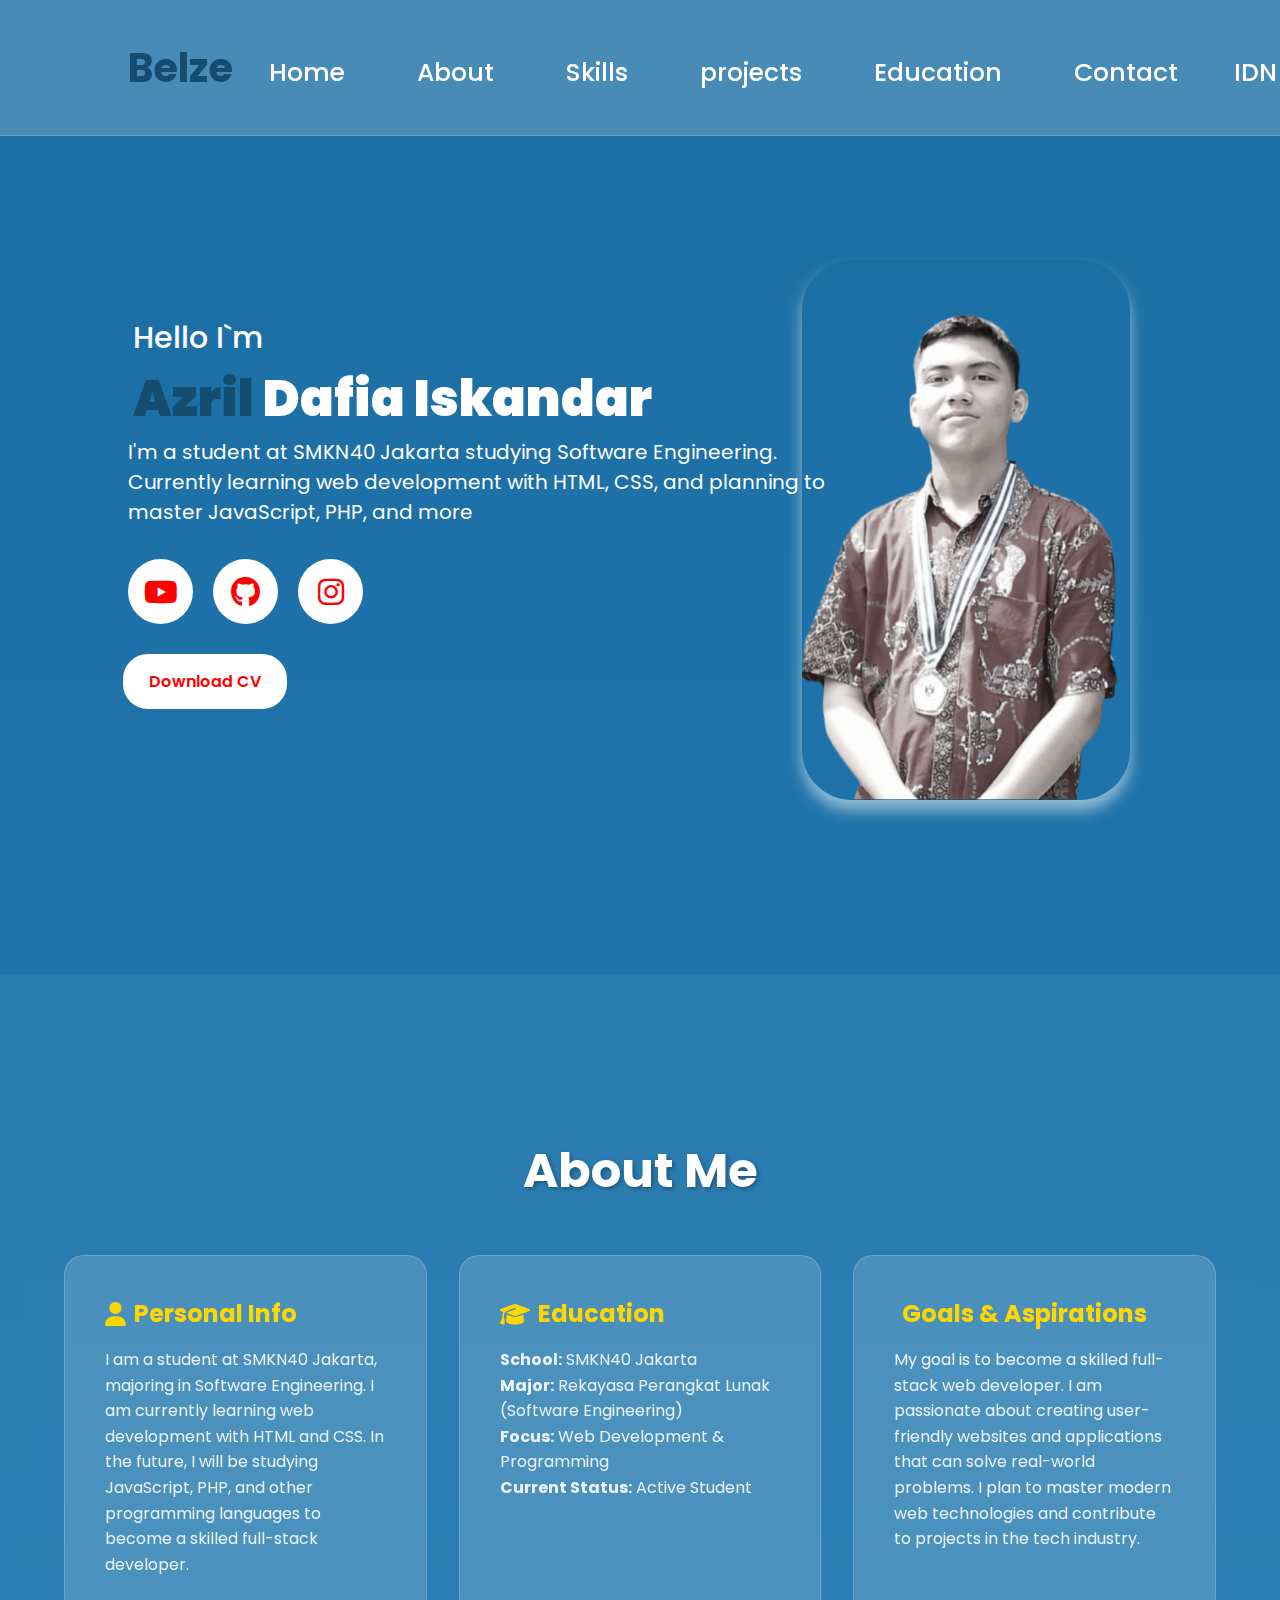
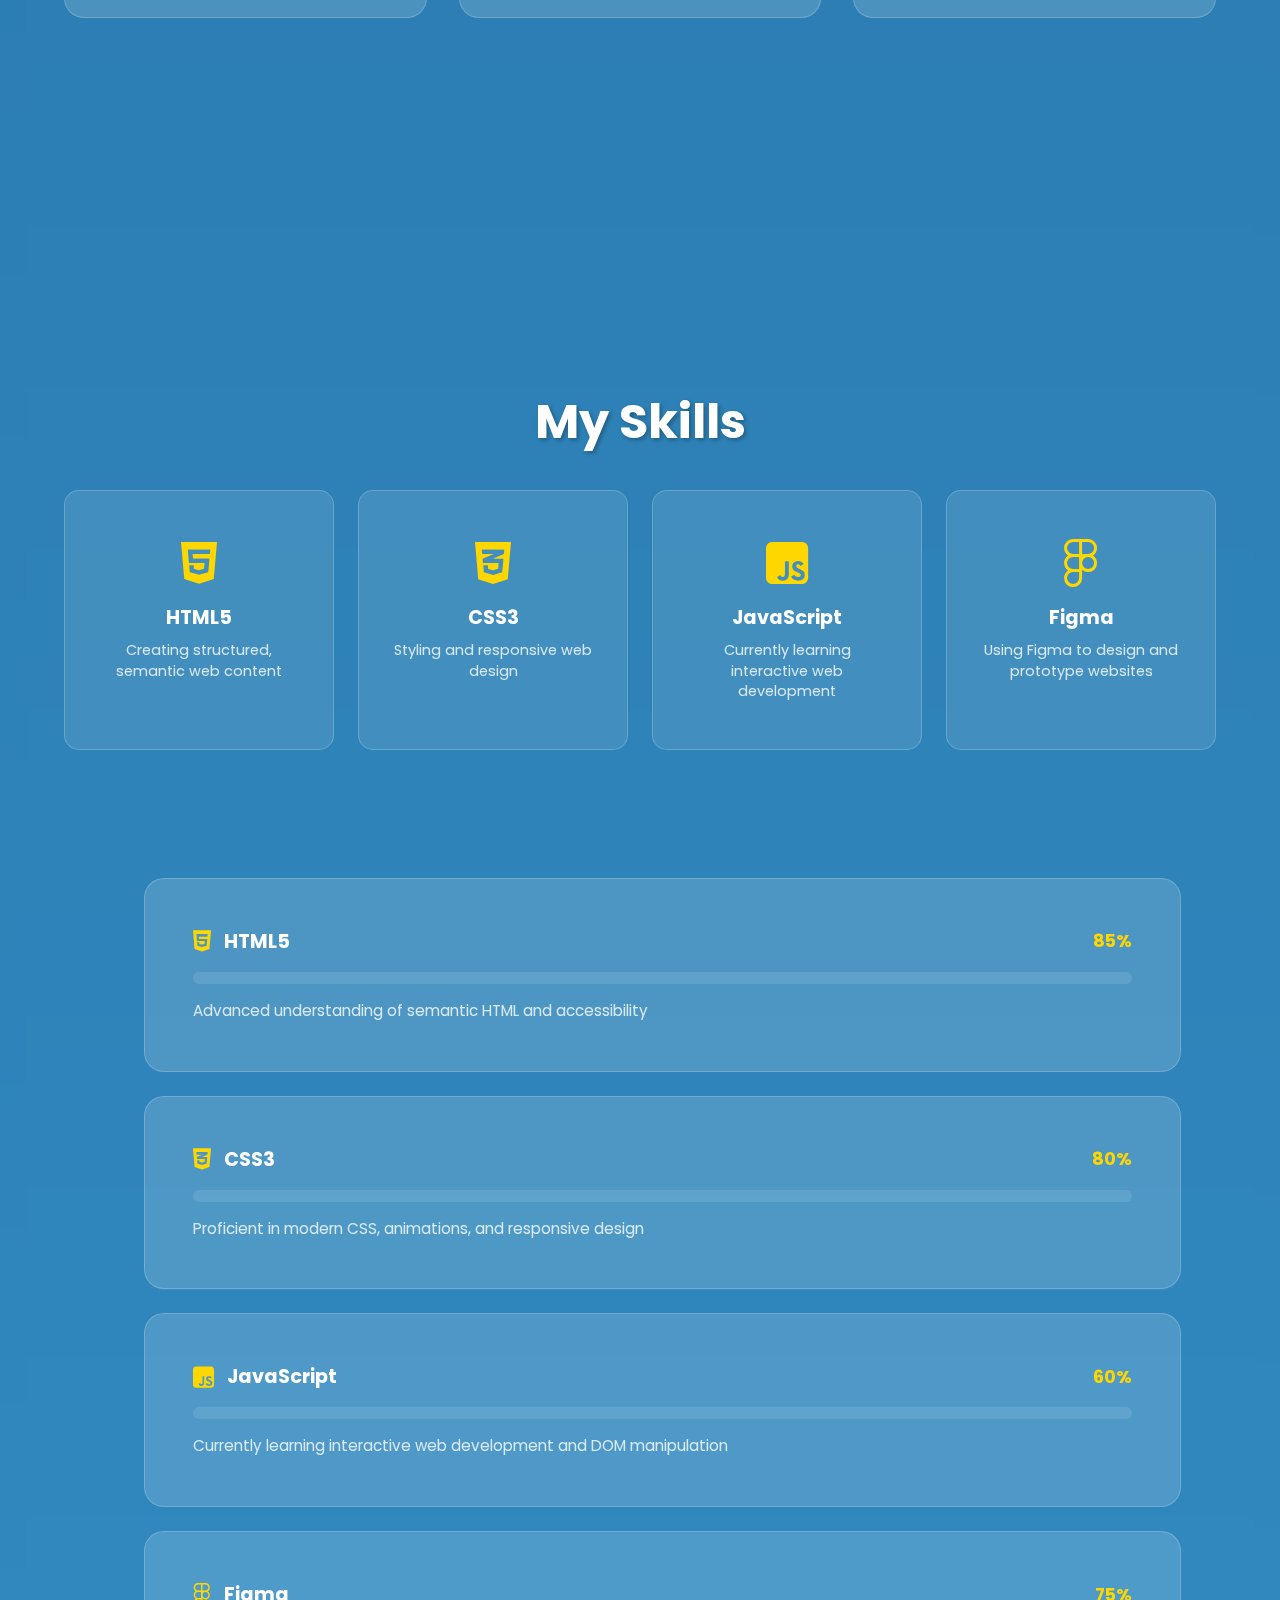
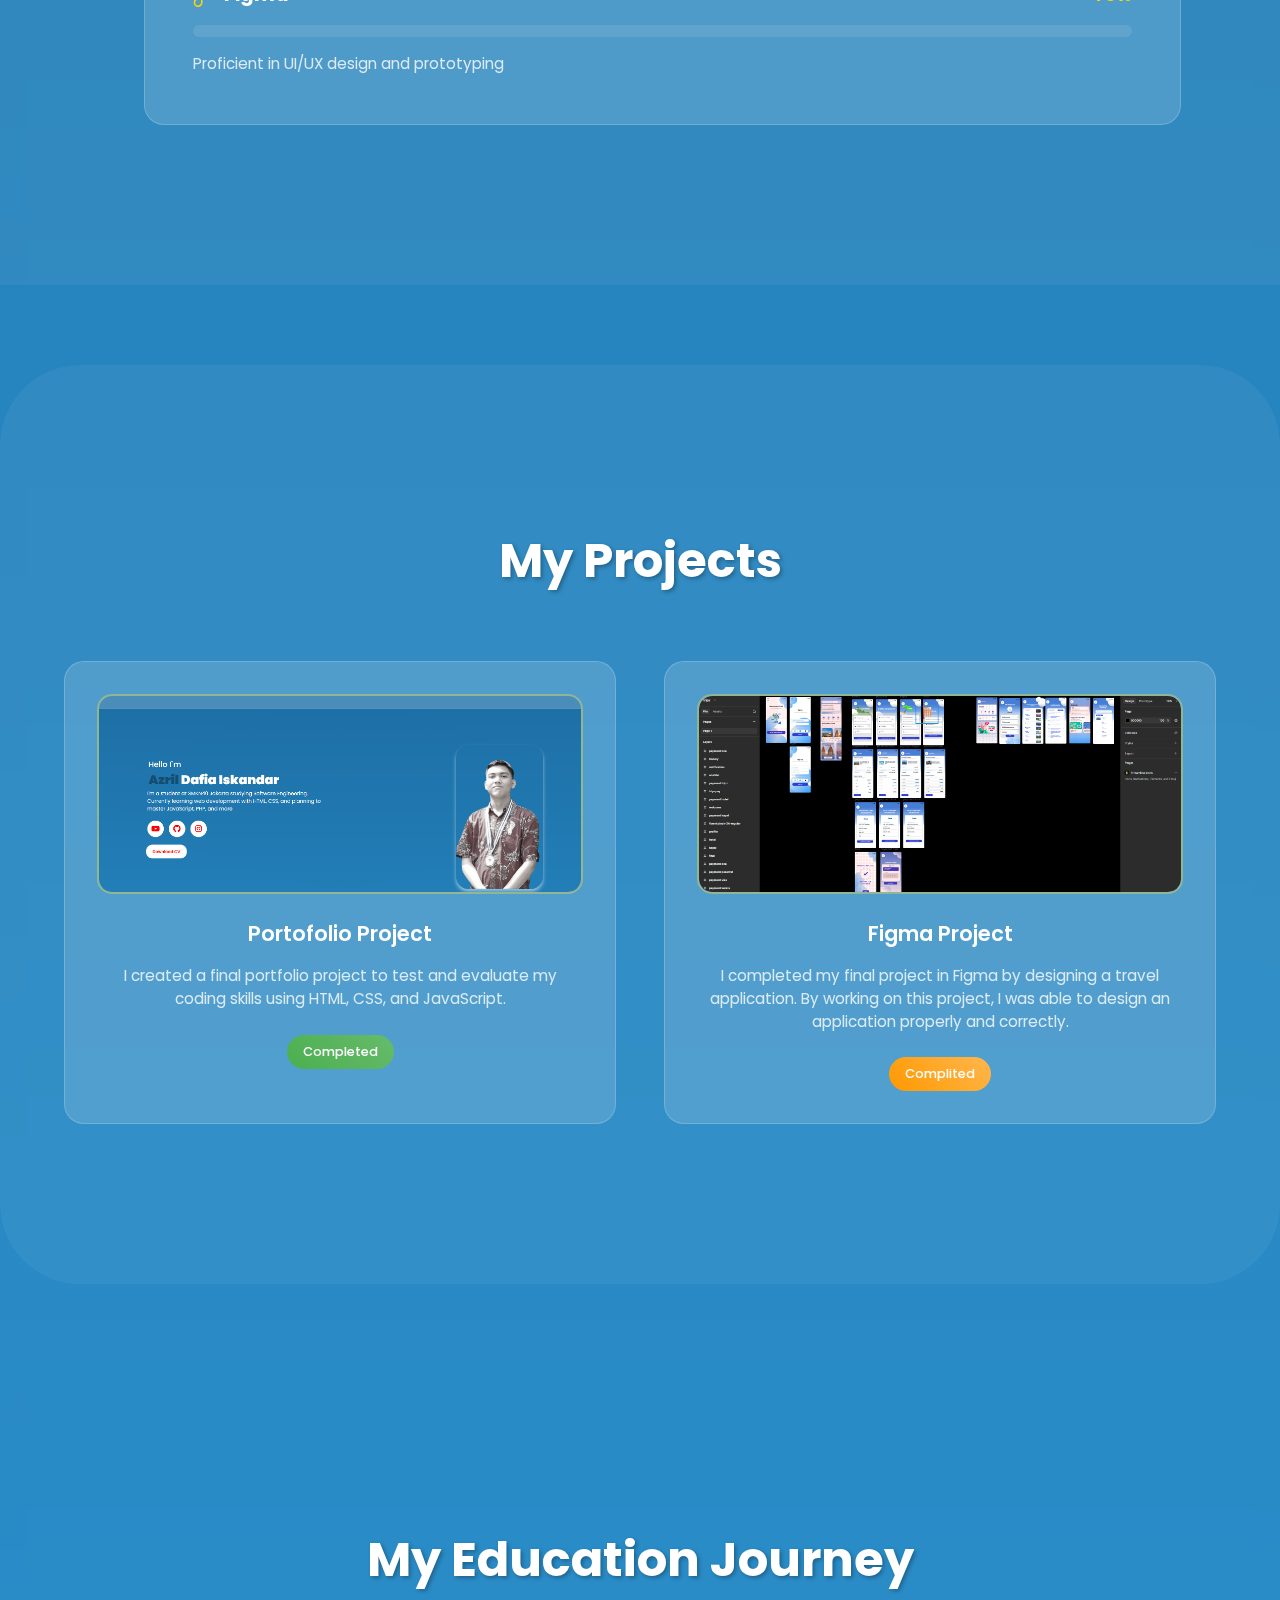
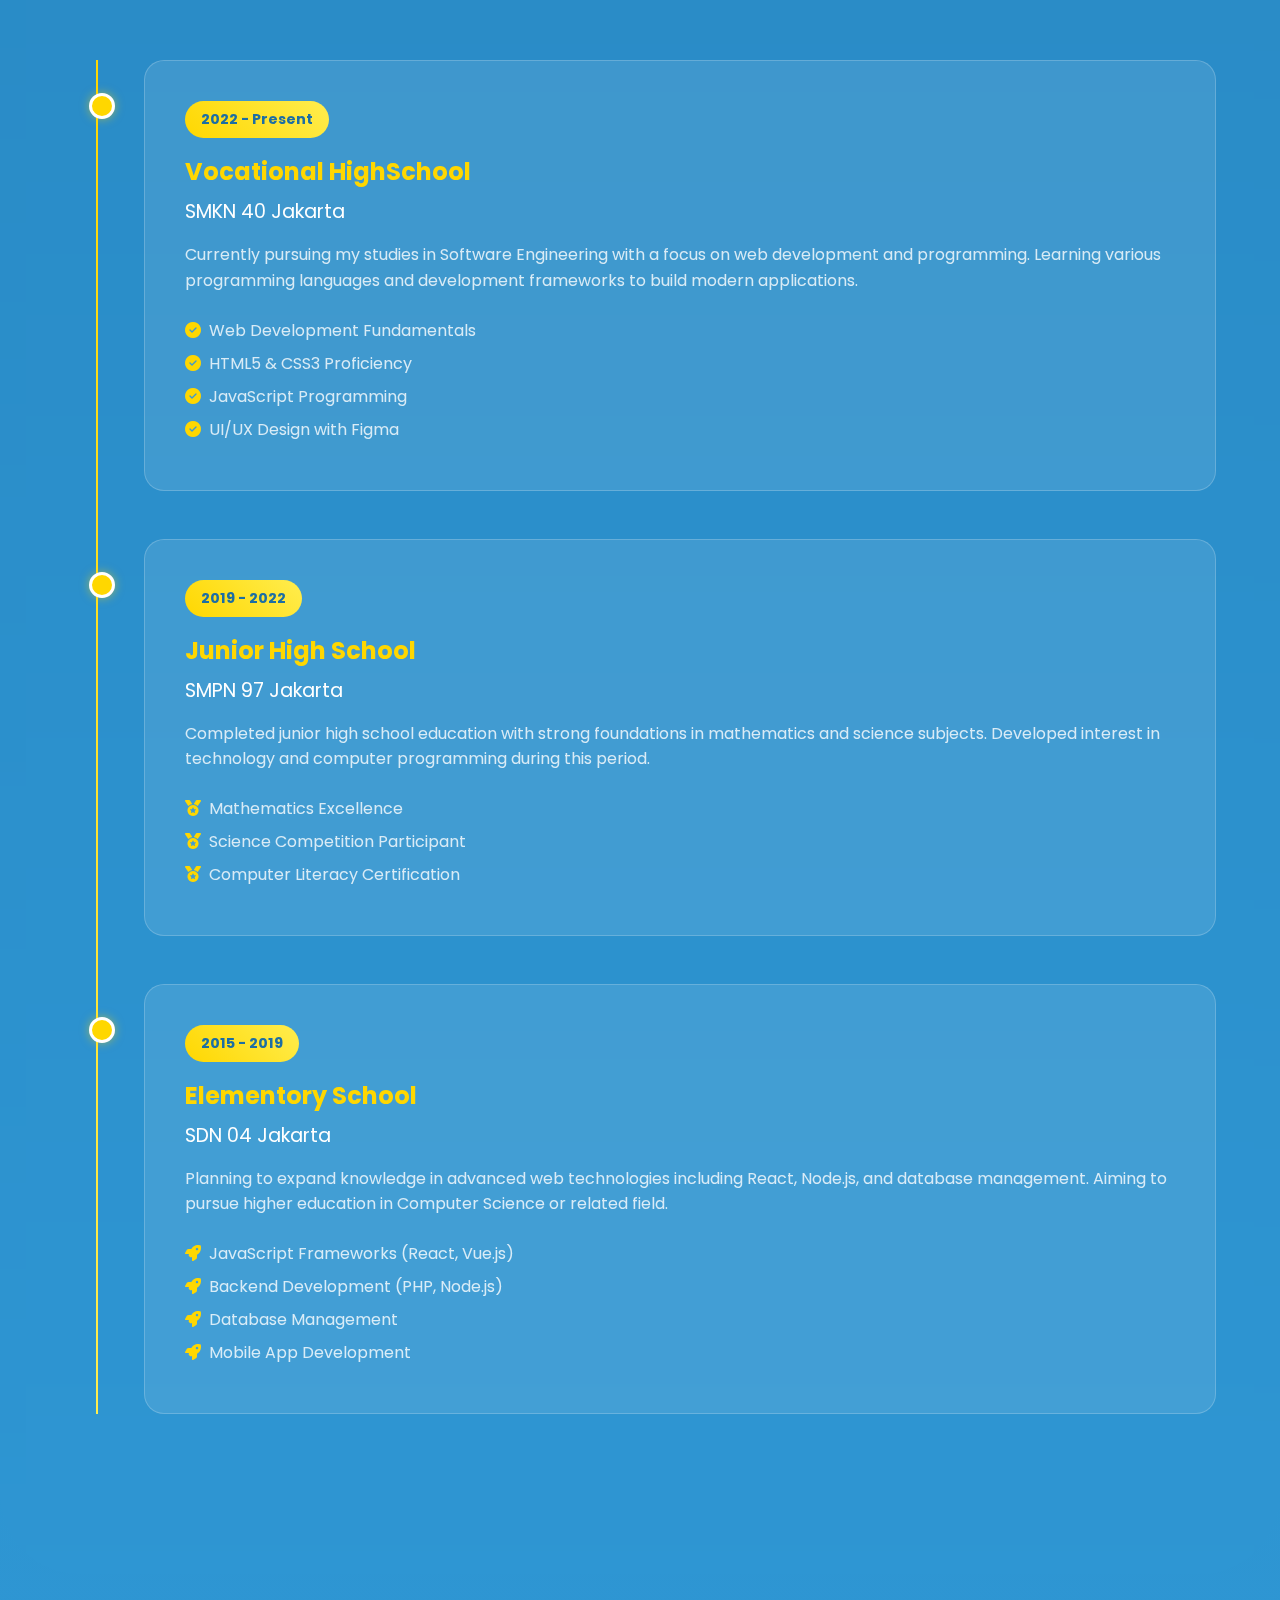
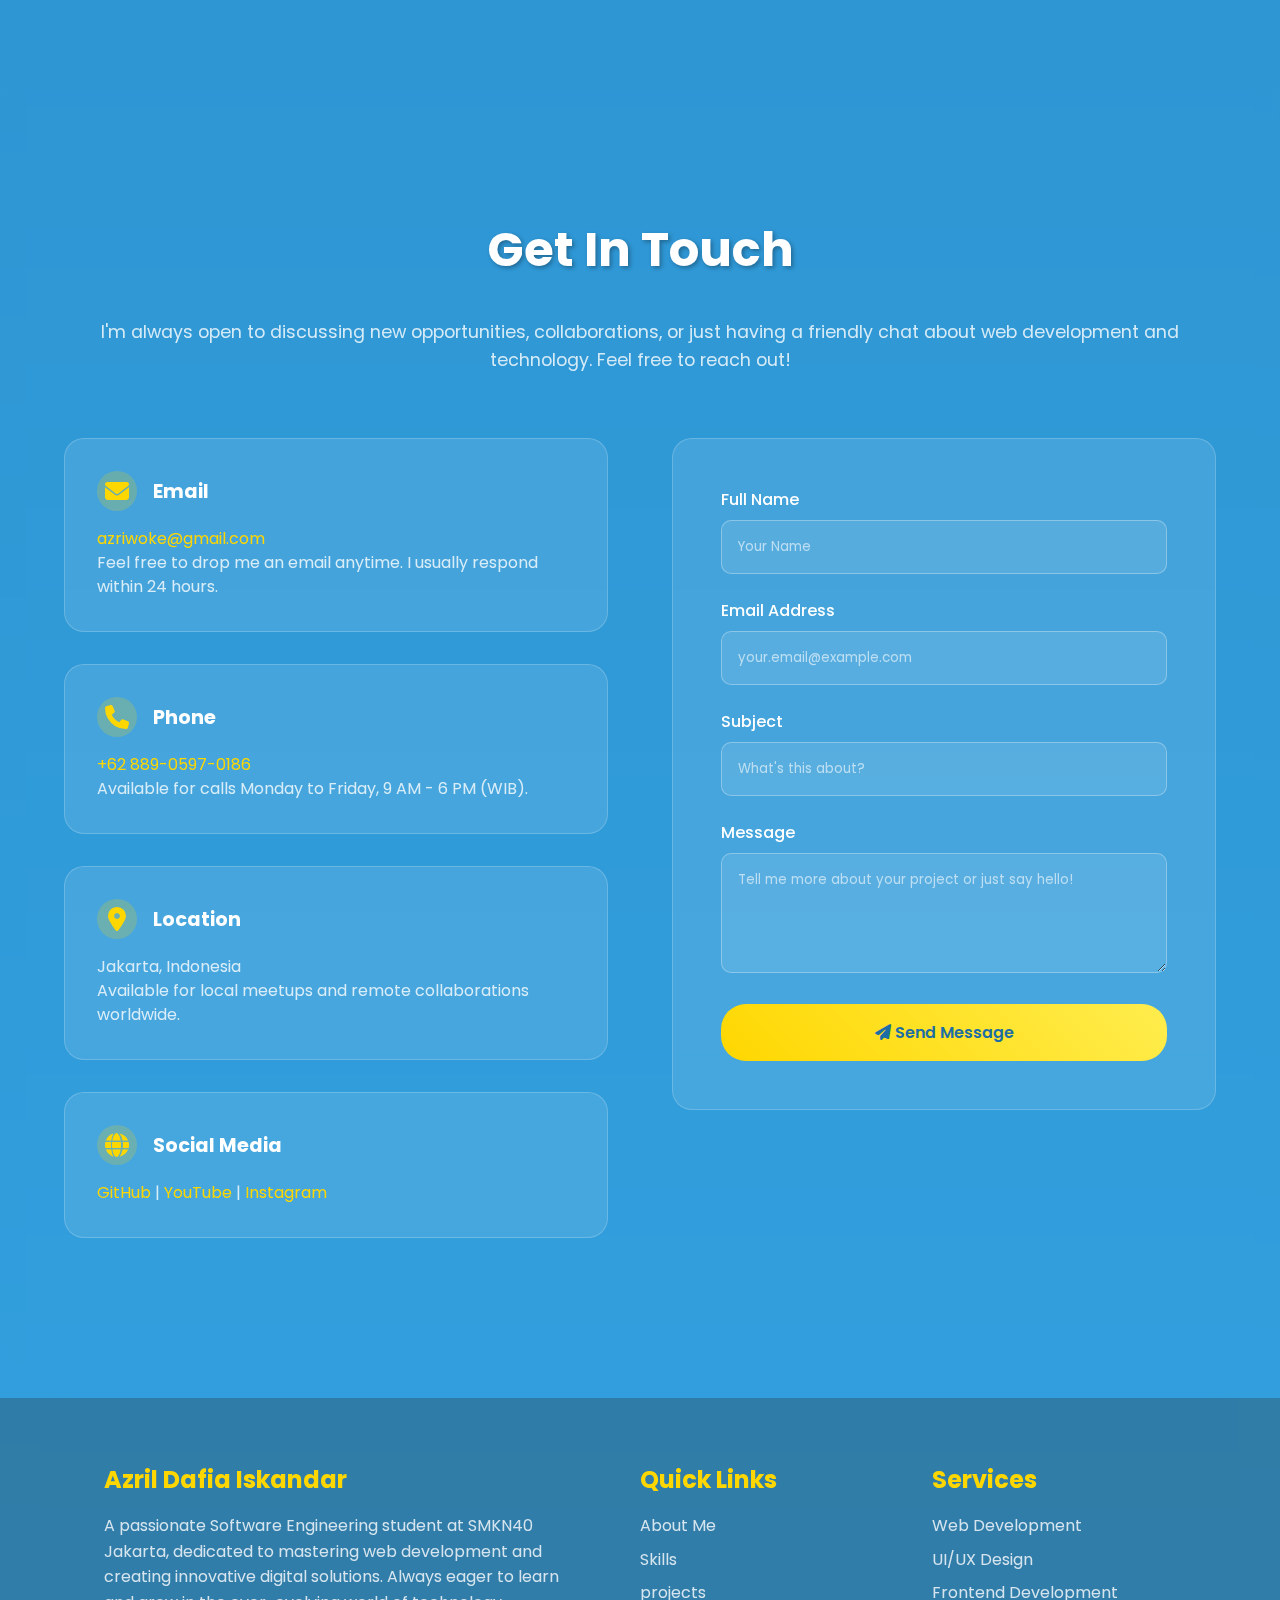
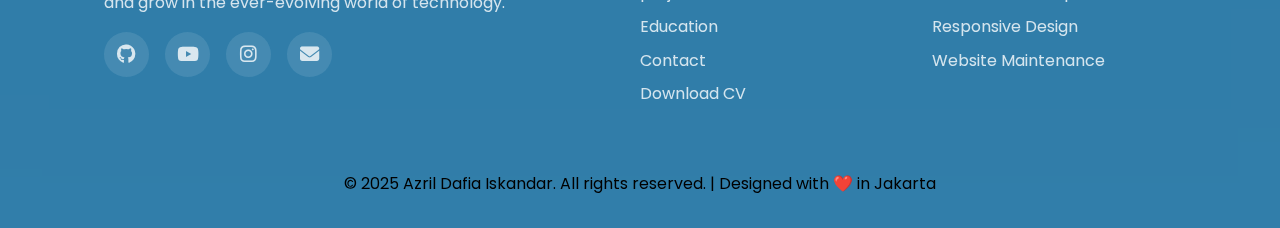
<file: index.html>
<!DOCTYPE html>
<html lang="en">
<head>
    <meta charset="UTF-8">
    <meta name="viewport" content="width=device-width, initial-scale=1.0">
    <title>Document</title>
    <link rel="stylesheet" href="index_s.css">
     <link rel="stylesheet" href="https://cdnjs.cloudflare.com/ajax/libs/font-awesome/6.5.0/css/all.min.css">
</head>
<body>
    <!--NAVBAR-->
       <header>
        <section class="navbar_section">
        <nav>
            <div class="navbar">
                <div class="logo">
                    <a href="#">Belze</a>
                </div>
                <ul class="menu">
                    <li><a href="#">Home</a></li>
                    <li><a href="#about">About</a></li>
                    <li><a href="#skills">Skills</a></li>
                    <li><a href="#projects">projects</a></li>
                    <li><a href="#education">Education</a></li>
                    <li><a href="#contact">Contact</a></li>
                </ul>
                <div class="navbar_bahasa">
                <ul class="bahasa">
                    <li><a href="#">IDN</a></li>
                    <li><a href="#">ENG</a></li>
                    <li><a href="#">JP</a></li>
                </ul>
            </div>
            </div> 
        </nav>
        </section>
        
        <div class="content">
            <div class="text_content">
                <div class="intro">Hello I`m</div>
                <div class="name"><span class="Nama"> Azril</span> Dafia Iskandar</div>
                <div class="student">I'm a student at SMKN40 Jakarta studying Software Engineering. Currently learning web development with HTML, CSS, and planning to master JavaScript, PHP, and more</div>
            </div>
            <div class="btn">
                <a href="https://youtube.com/@belzbob?si=o3UX-d4ZMbf0ZAgs" target="_blank"><i class="fab fa-youtube"></i></a>
                <a href="https://github.com/kazgekay" target="_blank"><i class="fab fa-github"></i></a>
                <a href="https://www.instagram.com/bellzeb0b?igsh=MTFtNnJ0djl1aWwybw==" target="_blank"><i class="fab fa-instagram"></i></a>
            </div>
            <div class="button">
                <button>Download CV</button>
            </div>
        </div>
        <div class="foto">
            <img src="azril.png" alt="">
        </div>
    </header>
    <br><br><br>
   <section class="about-section" id="about">
        <div class="about-container">
            <h2>About Me</h2>
            
            <div class="about-content">
                    <div class="info-card">
                        <h3><i class="fas fa-user"></i> Personal Info</h3>
                        <p>I am a student at SMKN40 Jakarta, majoring in Software Engineering. I am currently learning web development with HTML and CSS. In the future, I will be studying JavaScript, PHP, and other programming languages to become a skilled full-stack developer.</p>
                    </div>
                       <div class="info-card">
                        <h3><i class="fas fa-graduation-cap"></i> Education</h3>
                        <p>
                            <strong>School:</strong> SMKN40 Jakarta<br>
                            <strong>Major:</strong> Rekayasa Perangkat Lunak (Software Engineering)<br>
                            <strong>Focus:</strong> Web Development & Programming<br>
                            <strong>Current Status:</strong> Active Student
                        </p>
                    </div>
                    <div class="info-card">
                        <h3><i class="fas fa-target"></i> Goals & Aspirations</h3>
                        <p>
                            My goal is to become a skilled full-stack web developer. I am passionate about creating user-friendly websites and applications that can solve real-world problems. I plan to master modern web technologies and contribute to projects in the tech industry.
                        </p>
                    </div>
            </div>
             <div class="skills-section" id="skills">
                <h2>My Skills</h2>
                <div class="skills-container">
                    <div class="skill-item">
                        <i class="fab fa-html5"></i>
                        <h4>HTML5</h4>
                        <p>Creating structured, semantic web content</p>
                    </div>
                    
                    <div class="skill-item">
                        <i class="fab fa-css3-alt"></i>
                        <h4>CSS3</h4>
                        <p>Styling and responsive web design</p>
                    </div>
                    
                    <div class="skill-item">
                        <i class="fab fa-js-square"></i>
                        <h4>JavaScript</h4>
                        <p>Currently learning interactive web development</p>
                    </div>
                   
                    <div class="skill-item">
                        <i class="fab fa-figma"></i>
                        <h4>Figma</h4>
                        <p>Using Figma to design and prototype websites</p>
                    </div>
                </div>
            </div>
        </div>
         <div class="progress-grid">
                <div class="progress-item" data-skill="85">
                    <div class="progress-info">
                        <div class="progress-header">
                            <i class="fab fa-html5"></i>
                            <span class="skill-name">HTML5</span>
                            <span class="skill-percentage">85%</span>
                        </div>
                        <div class="progress-bar-container">
                            <div class="progress-bar" data-width="85"></div>
                        </div>
                        <p class="progress-description">Advanced understanding of semantic HTML and accessibility</p>
                    </div>
                </div>

                <div class="progress-item" data-skill="80">
                    <div class="progress-info">
                        <div class="progress-header">
                            <i class="fab fa-css3-alt"></i>
                            <span class="skill-name">CSS3</span>
                            <span class="skill-percentage">80%</span>
                        </div>
                        <div class="progress-bar-container">
                            <div class="progress-bar" data-width="80"></div>
                        </div>
                        <p class="progress-description">Proficient in modern CSS, animations, and responsive design</p>
                    </div>
                </div>

                <div class="progress-item" data-skill="60">
                    <div class="progress-info">
                        <div class="progress-header">
                            <i class="fab fa-js-square"></i>
                            <span class="skill-name">JavaScript</span>
                            <span class="skill-percentage">60%</span>
                        </div>
                        <div class="progress-bar-container">
                            <div class="progress-bar" data-width="60"></div>
                        </div>
                        <p class="progress-description">Currently learning interactive web development and DOM manipulation</p>
                    </div>
                </div>

                <div class="progress-item" data-skill="75">
                    <div class="progress-info">
                        <div class="progress-header">
                            <i class="fab fa-figma"></i>
                            <span class="skill-name">Figma</span>
                            <span class="skill-percentage">75%</span>
                        </div>
                        <div class="progress-bar-container">
                            <div class="progress-bar" data-width="75"></div>
                        </div>
                        <p class="progress-description">Proficient in UI/UX design and prototyping</p>
                    </div>
                </div>
            </div>
   </section>
    <section class="project-section" id="projects">
        <div class="project-container">
            <h2>My Projects</h2>
            <div class="project-grid">
                <div class="project-card">
                    <div class="project-image">
                        <img src="porto.png">
                    </div>
                    <div class="project-title">Portofolio Project</div>
                    <div class="project-description">
                      I created a final portfolio project to test and evaluate my coding skills using HTML, CSS, and JavaScript.
                    </div>
                    <div class="project-status status-completed">Completed</div>
                </div>


                <div class="project-card">
                    <div class="project-image">
                        <img src="figma.png">
                    </div>
                    <div class="project-title">Figma Project</div>
                    <div class="project-description">
                       I completed my final project in Figma by designing a travel application. By working on this project, I was able to design an application properly and correctly.
                    </div>
                    <div class="project-status status-progress">Complited</div>
                </div>
            </div>
        </div>
    </section>
 <section class="education-section" id="education">
        <div class="education-container">
            <h2>My Education Journey</h2>
            <div class="education-timeline">
                <div class="education-item">
                    <div class="education-year">2022 - Present</div>
                    <div class="education-title">Vocational HighSchool</div>
                    <div class="education-school">SMKN 40 Jakarta</div>
                    <div class="education-description">
                        Currently pursuing my studies in Software Engineering with a focus on web development and programming. Learning various programming languages and development frameworks to build modern applications.
                    </div>
                    <div class="education-achievements">
                        <div class="achievement-item">
                            <i class="fas fa-check-circle"></i>
                            <span>Web Development Fundamentals</span>
                        </div>
                        <div class="achievement-item">
                            <i class="fas fa-check-circle"></i>
                            <span>HTML5 & CSS3 Proficiency</span>
                        </div>
                        <div class="achievement-item">
                            <i class="fas fa-check-circle"></i>
                            <span>JavaScript Programming</span>
                        </div>
                        <div class="achievement-item">
                            <i class="fas fa-check-circle"></i>
                            <span>UI/UX Design with Figma</span>
                        </div>
                    </div>
                </div>

                <div class="education-item">
                    <div class="education-year">2019 - 2022</div>
                    <div class="education-title">Junior High School</div>
                    <div class="education-school">SMPN 97 Jakarta</div>
                    <div class="education-description">
                        Completed junior high school education with strong foundations in mathematics and science subjects. Developed interest in technology and computer programming during this period.
                    </div>
                    <div class="education-achievements">
                        <div class="achievement-item">
                            <i class="fas fa-medal"></i>
                            <span>Mathematics Excellence</span>
                        </div>
                        <div class="achievement-item">
                            <i class="fas fa-medal"></i>
                            <span>Science Competition Participant</span>
                        </div>
                        <div class="achievement-item">
                            <i class="fas fa-medal"></i>
                            <span>Computer Literacy Certification</span>
                        </div>
                    </div>
                </div>

                <div class="education-item">
                    <div class="education-year">2015 - 2019</div>
                    <div class="education-title">Elementory School</div>
                    <div class="education-school">SDN 04 Jakarta</div>
                    <div class="education-description">
                        Planning to expand knowledge in advanced web technologies including React, Node.js, and database management. Aiming to pursue higher education in Computer Science or related field.
                    </div>
                    <div class="education-achievements">
                        <div class="achievement-item">
                            <i class="fas fa-rocket"></i>
                            <span>JavaScript Frameworks (React, Vue.js)</span>
                        </div>
                        <div class="achievement-item">
                            <i class="fas fa-rocket"></i>
                            <span>Backend Development (PHP, Node.js)</span>
                        </div>
                        <div class="achievement-item">
                            <i class="fas fa-rocket"></i>
                            <span>Database Management</span>
                        </div>
                        <div class="achievement-item">
                            <i class="fas fa-rocket"></i>
                            <span>Mobile App Development</span>
                        </div>
                    </div>
                </div>
            </div>
        </div>
    </section>

    <!-- Contact Section -->
    <section class="contact-section" id="contact">
        <div class="contact-container">
            <h2>Get In Touch</h2>
            <p class="contact-subtitle">
                I'm always open to discussing new opportunities, collaborations, or just having a friendly chat about web development and technology. Feel free to reach out!
            </p>
            
            <div class="contact-content">
                <div class="contact-info">
                    <div class="contact-item">
                        <div class="contact-item-header">
                            <i class="fas fa-envelope"></i>
                            <h3>Email</h3>
                        </div>
                        <p>
                            <a href="mailto:azril.dafia@example.com">azriwoke@gmail.com</a><br>
                            Feel free to drop me an email anytime. I usually respond within 24 hours.
                        </p>
                    </div>

                    <div class="contact-item">
                        <div class="contact-item-header">
                            <i class="fas fa-phone"></i>
                            <h3>Phone</h3>
                        </div>
                        <p>
                            <a href="tel:+6281234567890">+62 889-0597-0186</a><br>
                            Available for calls Monday to Friday, 9 AM - 6 PM (WIB).
                        </p>
                    </div>

                    <div class="contact-item">
                        <div class="contact-item-header">
                            <i class="fas fa-map-marker-alt"></i>
                            <h3>Location</h3>
                        </div>
                        <p>
                            Jakarta, Indonesia<br>
                            Available for local meetups and remote collaborations worldwide.
                        </p>
                    </div>

                    <div class="contact-item">
                        <div class="contact-item-header">
                            <i class="fas fa-globe"></i>
                            <h3>Social Media</h3>
                        </div>
                        <p>
                            <a href="https://github.com/kazgekay" target="_blank">GitHub</a> |
                            <a href="https://youtube.com/@belzbob" target="_blank">YouTube</a> |
                            <a href="https://www.instagram.com/bellzeb0b" target="_blank">Instagram</a>
                        </p>
                    </div>
                </div>

                <form class="contact-form" action="#" method="POST">
                    <div class="form-group">
                        <label for="name">Full Name</label>
                        <input type="text" id="name" name="name" placeholder="Your Name" required>
                    </div>

                    <div class="form-group">
                        <label for="email">Email Address</label>
                        <input type="email" id="email" name="email" placeholder="your.email@example.com" required>
                    </div>

                    <div class="form-group">
                        <label for="subject">Subject</label>
                        <input type="text" id="subject" name="subject" placeholder="What's this about?" required>
                    </div>

                    <div class="form-group">
                        <label for="message">Message</label>
                        <textarea id="message" name="message" placeholder="Tell me more about your project or just say hello!" required></textarea>
                    </div>

                    <button type="submit" class="submit-btn">
                        <i class="fas fa-paper-plane"></i> Send Message
                    </button>
                </form>
            </div>
        </div>
    </section>

    <!-- Footer -->
    <footer class="footer">
        <div class="footer-content">
            <div class="footer-section">
                <h3>Azril Dafia Iskandar</h3>
                <p>
                    A passionate Software Engineering student at SMKN40 Jakarta, dedicated to mastering web development and creating innovative digital solutions. Always eager to learn and grow in the ever-evolving world of technology.
                </p>
                <div class="footer-social">
                    <a href="https://github.com/kazgekay" target="_blank" title="GitHub">
                        <i class="fab fa-github"></i>
                    </a>
                    <a href="https://youtube.com/@belzbob" target="_blank" title="YouTube">
                        <i class="fab fa-youtube"></i>
                    </a>
                    <a href="https://www.instagram.com/bellzeb0b" target="_blank" title="Instagram">
                        <i class="fab fa-instagram"></i>
                    </a>
                    <a href="mailto:azril.dafia@example.com" title="Email">
                        <i class="fas fa-envelope"></i>
                    </a>
                </div>
            </div>

            <div class="footer-section">
                <h3>Quick Links</h3>
                <div class="footer-links">
                    <a href="#about">About Me</a>
                    <a href="#skills">Skills</a>
                    <a href="#projects">projects</a>
                    <a href="#education">Education</a>
                    <a href="#contact">Contact</a>
                    <a href="#" onclick="downloadCV()">Download CV</a>
                </div>
            </div>

            <div class="footer-section">
                <h3>Services</h3>
                <div class="footer-links">
                    <a href="#">Web Development</a>
                    <a href="#">UI/UX Design</a>
                    <a href="#">Frontend Development</a>
                    <a href="#">Responsive Design</a>
                    <a href="#">Website Maintenance</a>
                </div>
            </div>
        </div>

        <div class="footer-bottom">
            <p>&copy; 2025 Azril Dafia Iskandar. All rights reserved. | Designed with ❤️ in Jakarta</p>
        </div>
    </footer>

                <script src="index.js"></script>
</body>
</html>
</file>
<file: index_s.css>
@import url('https://fonts.googleapis.com/css2?family=Bitcount+Prop+Double:wght@100..900&family=Bitcount+Prop+Single:wght@100..900&family=Poppins:ital,wght@0,100;0,200;0,300;0,400;0,500;0,600;0,700;0,800;0,900;1,100;1,200;1,300;1,400;1,500;1,600;1,700;1,800;1,900&family=Roboto:ital,wght@0,100..900;1,100..900&display=swap');
 *{
    margin: 0;
    padding: 0;
    box-sizing: border-box;
}

html{
    background: linear-gradient(180deg, #1C6EA4, #33A1E0);
    scroll-behavior: smooth;
}
        
body {
    font-family: 'Poppins', sans-serif;
    min-height: 100vh;
}
/* /*Navbar */
header{
    height: 100vh;
    width: 100%;
    background-position: center;
}

header nav{
    z-index: 100;
    position: fixed;
    left: 0;
    top: 0;
    height: 8.5rem;
    width: 100%;
    font-family: poppins;
    background-color: rgba(255, 255, 255, 0.2); 
    backdrop-filter: blur(5px);
    border-bottom: 1px solid rgba(255, 255, 255, 0.2);
}
nav .navbar{
    width: 90%;
    display: flex;
    align-items: center;
    justify-content: space-between;
    margin: 25px auto 25px auto; 
    padding: 0.8rem 5%;
    
}

nav .navbar .logo{
    height: 70px;
    width: 110px;
    font-size: 2rem;
    cursor: pointer;
    transition: 0.5s ease;

}
nav .navbar .logo:hover{
    transform: scale(1.2);
}
.navbar .logo a{
    font-size: 40px;
    font-weight: 650;
    text-decoration: none;
    color: #154D71;
}
.navbar .logo a:hover{
    color: #154D71;
}
.navbar .menu{
    display: flex;
}
.navbar .menu li{
    list-style: none;
    margin:0 20px;
}
.menu li a{
    font-size: 25px;
    color: #ffffff;
    font-weight: 500;
    text-decoration: none;
    padding: 0.5rem 1rem;
    border-radius: 30px;
    transition: all 0.3s ease;
    position: relative;
}
.menu li a:hover{
    color: #154D71;
    background: rgba(255, 255, 255, 0.2);
    transform: translateY(-2px); 
}
.navbar .bahasa{
    display: flex;
}
.navbar .bahasa li{
    list-style: none;
    margin: 0 20px;
}
.bahasa li a{
    font-size: 25px;
    color: rgb(255, 255, 255);
    font-weight: 500;
    text-decoration: none;
}
.bahasa li a:hover{
    color: #154D71;
    transition: 0.5s;
}

.content{
    position: absolute;
    top: 35%;
    left: 10%;
    font-family: poppins;
}
.content .intro{
    font-size: 30px;
    color: #ffffff;
    font-weight: 500;
    margin: 0 5px;
}
.content .name{ 
    font-size: 50px;
    margin: 0 5px;
    color: #ffffff;
    font-weight: 900;
}
.Nama{
    color: #154D71;
}
.content .student{
    font-size: 20px;
    padding: 0;
    margin-bottom: 2rem;
    max-width: 700px;
    color: #ffffff;
    font-weight: 400;
}
.content .btn{
    display: flex;
      gap: 20px;
      margin-bottom: 30px;
      margin-top: 20px ;
}
.content .btn a{
    width: 65px;
      height: 65px;
      border-radius: 50%;
      display: flex;
      align-items: center;
      justify-content: center;
      font-size: 30px;
      color: #ff0000;
      background: #ffffff;
      transition: all 0.3s ease;
      text-decoration: none;
}

.content .btn a:hover{
    background-color: #ffffff;
    box-shadow: 0 10px 15px rgba(225, 255, 255, 0.555);
    transform: scale(1.2);
}
.content .button{   
    margin: 30px 0 0 -5px;
}
.content .button button{
   color: #ff0000;
            border: 2px solid #ffffff;
            padding: 0.8rem 1.5rem;
            font-size: 1rem;
            font-weight: 600;
            cursor: pointer;
            border-radius: 25px;
            background: #ffffff;
            transition: all 0.3s ease;
            font-family: 'Poppins', sans-serif;
        }
    

.content .button button:hover{
    transform: scale(1.1);
    background-color: #ffffff;
    box-shadow: 0 10px 15px rgba(225, 255, 255, 0.555);
}
header .foto img{
    position: absolute;
    right: 150px;
    bottom: 100px;
    border-radius: 50px;
    height: 60%;
    width: 70;
    box-shadow: 0 10px 15px rgba(225, 255, 255, 0.555);
}
.foto img{
    filter: grayscale(85%);
}

           /* About Section */
        .about-section {
            padding: 10rem 5%;
            background: rgba(255, 255, 255, 0.05);
            backdrop-filter: blur(10px);
            
        }
        
        .about-container {
            margin-top: 3rem;
            max-width: 1400px;
            margin: 0 auto;
        }
        
        .about-section h2 {
            font-size: 3rem;
            color: white;
            text-align: center;
            margin-bottom: 3rem;
            text-shadow: 2px 2px 4px rgba(0,0,0,0.3);
        }
        
        .about-content {
            display: grid;
            grid-template-columns: repeat(auto-fit, minmax(350px, 1fr));
            gap: 2rem;
            margin-bottom: 13rem;
        }
        
        .info-card {
            background: rgba(255, 255, 255, 0.1);
            backdrop-filter: blur(10px);
            padding: 2.5rem;
            gap: 2rem;
            border-radius: 20px;
            border: 1px solid rgba(255, 255, 255, 0.2);
            transition: all 0.3s ease;
            height: auto;
        }
        
        .info-card:hover {
            transform: translateY(-5px);
            box-shadow: 0 15px 30px rgba(0,0,0,0.2);
            background: rgba(255, 255, 255, 0.15);
        }
        
        .info-card h3 {
            color: #ffd700;
            font-size: 1.5rem;
            margin-bottom: 1rem;
            display: flex;
            align-items: center;
            gap: 0.5rem;
        }
        
        .info-card p {
            color: rgba(255, 255, 255, 0.9);
            line-height: 1.6;
            font-size: 1rem;
        }
        
        /* Skills Section */
        .skills-section h2 {
            padding-top: 10rem;
            font-size: 3rem;
            color: white;
            text-align: center;
            margin: 5rem 0 2rem 0;
            text-shadow: 2px 2px 4px rgba(0,0,0,0.3);
        }
        
        .skills-container {
            display: grid;
            grid-template-columns: repeat(auto-fit, minmax(250px, 1fr));
            gap: 1.5rem;
        }
        
        .skill-item {
            background: rgba(255, 255, 255, 0.1);
            padding: 3rem 2rem;
            border-radius: 15px;
            border: 1px solid rgba(255, 255, 255, 0.2);
            text-align: center;
            transition: all 0.3s ease;
        }
        
        .skill-item:hover {
            background: rgba(255, 255, 255, 0.2);
            transform: translateY(-5px);
            box-shadow: 0 10px 25px rgba(0,0,0,0.2);
        }
        
        .skill-item i {
            font-size: 3rem;
            color: #ffd700;
            margin-bottom: 1rem;
        }
        
        .skill-item h4 {
            color: white;
            font-size: 1.2rem;
            margin-bottom: 0.5rem;
        }
        
        .skill-item p {
            color: rgba(255, 255, 255, 0.8);
            font-size: 0.9rem;
            line-height: 1.4;
        }
         .progress-container {
            width: 100%;
            background: rgba(255, 255, 255, 0.1);
            border-radius: 10px;
            overflow: hidden;
            height: 15px;
            margin-bottom: 0.5rem;
        }

        /* Progress bar fill */
        .progress-bar {
            height: 80%;
            background: linear-gradient(90deg, #ffd700, #ffed4e);
            width: 0%; /* Start at 0% for animation */
            border-radius: 10px;
            transition: width 1.5s ease-out;
            position: relative;
            overflow: hidden;
        }

        /* Glowing effect for progress bar */
        .progress-bar::after {
            content: '';
            position: absolute;
            top: 0;
            left: 0;
            right: 0;
            bottom: 0;
            background: linear-gradient(90deg, transparent, rgba(255, 255, 255, 0.3), transparent);
            animation: shimmer 2s infinite;
        }

          .progress-section {
            padding: 4rem 5%;
            background: rgba(0, 0, 0, 0.2);
            backdrop-filter: blur(10px);
        }

        .progress-container-main {
            max-width: 1000px;
            margin: 0 auto;
        }

        .progress-section h2 {
            font-size: 2.5rem;
            color: white;
            text-align: center;
            margin-bottom: 1rem;
            text-shadow: 2px 2px 4px rgba(0,0,0,0.3);
        }

        .progress-subtitle {
            color: rgba(255, 255, 255, 0.8);
            text-align: center;
            font-size: 1.1rem;
            margin-bottom: 3rem;
            line-height: 1.6;
        }

        .progress-grid {
            padding-top: 8rem;
            display: grid;
            grid-template-columns: 1fr;
            gap: 1.5rem;
        }

        .progress-item {
            background: rgba(255, 255, 255, 0.1);
            backdrop-filter: blur(10px);
            padding: 3rem;
            width: 90%;
            align-self: center;
            margin-left: 5rem;
            border-radius: 20px;
            border: 1px solid rgba(255, 255, 255, 0.2);
            transition: all 0.3s ease;
        }

        .progress-item:hover {
            background: rgba(255, 255, 255, 0.15);
            transform: translateY(-5px);
            box-shadow: 0 15px 30px rgba(0,0,0,0.2);
        }

        .progress-header {
            display: flex;
            align-items: center;
            justify-content: space-between;
            margin-bottom: 1rem;
        }

        .progress-header i {
            font-size: 1.5rem;
            color: #ffd700;
            margin-right: 0.8rem;
        }

        .skill-name {
            color: white;
            font-size: 1.2rem;
            font-weight: bold;
            flex: 1;
            text-align: left;
        }

        .skill-percentage {
            color: #ffd700;
            font-size: 1.1rem;
            font-weight: bold;
        }

        /* Progress bar container */
        .progress-bar-container {
            width: 100%;
            background: rgba(255, 255, 255, 0.1);
            border-radius: 10px;
            overflow: hidden;
            height: 12px;
            margin-bottom: 1rem;
            position: relative;
        }

        /* Progress bar fill */
        .progress-bar {
            height: 100%;
            background: linear-gradient(90deg, #ffd700, #ffed4e);
            width: 0%; /* Start at 0% for animation */
            border-radius: 10px;
            transition: width 2s ease-out;
            position: relative;
            overflow: hidden;
        }

        /* Enhanced glowing effect for progress bar */
        .progress-bar::before {
            content: '';
            position: absolute;
            top: 0;
            left: -100%;
            width: 100%;
            height: 100%;
            background: linear-gradient(90deg, 
                transparent, 
                rgba(255, 255, 255, 0.4), 
                transparent);
            animation: progressShimmer 2.5s infinite;
        }

        .progress-description {
            color: rgba(255, 255, 255, 0.8);
            font-size: 0.95rem;
            line-height: 1.5;
            margin: 0;
        }

        /* Enhanced shimmer animation */
        @keyframes progressShimmer {
            0% { 
                left: -100%;
                opacity: 0;
            }
            50% { 
                opacity: 1;
            }
            100% { 
                left: 100%;
                opacity: 0;
            }
        }
       .progress-bar::before {
            content: '';
            position: absolute;
            top: 0;
            left: -100%;
            width: 100%;
            height: 100%;
            background: linear-gradient(90deg, 
                transparent, 
                rgba(255, 255, 255, 0.4), 
                transparent);
            animation: progressShimmer 2.5s infinite;
        }

        .progress-description {
            color: rgba(255, 255, 255, 0.8);
            font-size: 0.95rem;
            line-height: 1.5;
            margin: 0;
        }

        @keyframes progressShimmer {
            0% { 
                left: -100%;
                opacity: 0;
            }
            50% { 
                opacity: 1;
            }
            100% { 
                left: 100%;
                opacity: 0;
            }
        }

        /* Fixed Project Section */
        .project-section {
            margin-top: 5rem;
            padding: 10rem 5%;
            background: rgba(255, 255, 255, 0.05);
            backdrop-filter: blur(10px);
            border-radius: 5rem;
        }

        .project-section h2 {
            font-size: 3rem;
            color: white;
            text-align: center;
            margin-bottom: 4rem;
            text-shadow: 2px 2px 4px rgba(0,0,0,0.3);
        }

        .project-container {
            max-width: 1200px;
            margin: 0 auto;
        }

        .project-grid {
            display: grid;
            grid-template-columns: repeat(auto-fit, minmax(350px, 1fr));
            gap: 3rem;
            justify-content: center;
        }

        .project-card {
            background: rgba(255, 255, 255, 0.1);
            backdrop-filter: blur(10px);
            border-radius: 20px;
            border: 1px solid rgba(255, 255, 255, 0.2);
            padding: 2rem;
            transition: all 0.3s ease;
            text-align: center;
        }

        .project-card:hover {
            transform: translateY(-10px);
            box-shadow: 0 20px 40px rgba(0,0,0,0.2);
            background: rgba(255, 255, 255, 0.15);
        }

        .project-image {
            width: 100%;
            height: 200px;
            background: rgba(255, 255, 255, 0.1);
            border-radius: 15px;
            margin-bottom: 1.5rem;
            display: flex;
            align-items: center;
            justify-content: center;
            font-size: 3rem;
            color: #ffd700;
            border: 2px solid rgba(255, 215, 0, 0.3);
            overflow: hidden;
        }

        .project-image img {
            width: 100%;
            height: 100%;
            object-fit: cover;
            border-radius: 13px;
        }

        .project-title {
            color: white;
            font-size: 1.3rem;
            font-weight: 600;
            margin-bottom: 1rem;
        }

        .project-description {
            color: rgba(255, 255, 255, 0.8);
            font-size: 0.95rem;
            line-height: 1.5;
            margin-bottom: 1.5rem;
        }

        .project-status {
            display: inline-block;
            padding: 0.5rem 1rem;
            border-radius: 20px;
            font-size: 0.8rem;
            font-weight: 500;
        }

        .status-completed {
            background: linear-gradient(45deg, #4CAF50, #66BB6A);
            color: white;
        }

        .status-progress {
            background: linear-gradient(45deg, #FF9800, #FFB74D);
            color: white;
        }
.education-section {
            margin-top: 5rem;
            padding: 10rem 5%;
            background: rgba(0, 0, 0, 0.1) transparent;
            backdrop-filter: blur(10px);
            border: 2px transparent;
            border-radius: 5rem;
        }

        .education-container {
            max-width: 1200px;
            margin: 0 auto;
        }

        .education-section h2 {
            font-size: 3rem;
            color: white;
            text-align: center;
            margin-bottom: 4rem;
            text-shadow: 2px 2px 4px rgba(0,0,0,0.3);
        }

        .education-timeline {
            display: flex;
            flex-direction: column;
            gap: 3rem;
            position: relative;
        }

        .education-timeline::before {
            content: '';
            position: absolute;
            left: 2rem;
            top: 0;
            bottom: 0;
            width: 2px;
            background: linear-gradient(180deg, #ffd700, #ffed4e);
        }

        .education-item {
            background: rgba(255, 255, 255, 0.1);
            backdrop-filter: blur(10px);
            padding: 2.5rem;
            border-radius: 20px;
            border: 1px solid rgba(255, 255, 255, 0.2);
            margin-left: 5rem;
            position: relative;
            transition: all 0.3s ease;
        }

        .education-item::before {
            content: '';
            position: absolute;
            left: -3.5rem;
            top: 2rem;
            width: 20px;
            height: 20px;
            background: #ffd700;
            border-radius: 50%;
            border: 3px solid #fff;
            box-shadow: 0 0 10px rgba(255, 215, 0, 0.5);
        }

        .education-item:hover {
            transform: translateX(10px);
            box-shadow: 0 15px 30px rgba(0,0,0,0.2);
            background: rgba(255, 255, 255, 0.15);
        }

        .education-year {
            background: linear-gradient(45deg, #ffd700, #ffed4e);
            color: #1C6EA4;
            font-weight: bold;
            padding: 0.5rem 1rem;
            border-radius: 20px;
            display: inline-block;
            margin-bottom: 1rem;
            font-size: 0.9rem;
        }

        .education-title {
            color: #ffd700;
            font-size: 1.5rem;
            font-weight: bold;
            margin-bottom: 0.5rem;
        }

        .education-school {
            color: white;
            font-size: 1.2rem;
            margin-bottom: 1rem;
        }

        .education-description {
            color: rgba(255, 255, 255, 0.8);
            line-height: 1.6;
        }

        .education-achievements {
            margin-top: 1.5rem;
        }

        .achievement-item {
            display: flex;
            align-items: center;
            gap: 0.5rem;
            margin: 0.5rem 0;
            color: rgba(255, 255, 255, 0.8);
        }

        .achievement-item i {
            color: #ffd700;
        }

        /* Contact Section */
        .contact-section {
            margin-top: 5rem;
            padding: 10rem 5%;
            background: rgba(255, 255, 255, 0.05) transparent;
            backdrop-filter: blur(10px);
            border: 2px transparent;
            border-radius: 5rem;
        }

        .contact-container {
            max-width: 1200px;
            margin: 0 auto;
        }

        .contact-section h2 {
            font-size: 3rem;
            color: white;
            text-align: center;
            margin-bottom: 2rem;
            text-shadow: 2px 2px 4px rgba(0,0,0,0.3);
        }

        .contact-subtitle {
            color: rgba(255, 255, 255, 0.8);
            text-align: center;
            font-size: 1.1rem;
            margin-bottom: 4rem;
            line-height: 1.6;
        }

        .contact-content {
            display: grid;
            grid-template-columns: 1fr 1fr;
            gap: 4rem;
            align-items: start;
        }

        .contact-info {
            display: flex;
            flex-direction: column;
            gap: 2rem;
        }

        .contact-item {
            background: rgba(255, 255, 255, 0.1);
            backdrop-filter: blur(10px);
            padding: 2rem;
            border-radius: 20px;
            border: 1px solid rgba(255, 255, 255, 0.2);
            transition: all 0.3s ease;
        }

        .contact-item:hover {
            transform: translateY(-5px);
            box-shadow: 0 15px 30px rgba(0,0,0,0.2);
            background: rgba(255, 255, 255, 0.15);
        }

        .contact-item-header {
            display: flex;
            align-items: center;
            gap: 1rem;
            margin-bottom: 1rem;
        }

        .contact-item i {
            font-size: 1.5rem;
            color: #ffd700;
            width: 40px;
            height: 40px;
            background: rgba(255, 215, 0, 0.2);
            border-radius: 50%;
            display: flex;
            align-items: center;
            justify-content: center;
        }

        .contact-item h3 {
            color: white;
            font-size: 1.2rem;
        }

        .contact-item p {
            color: rgba(255, 255, 255, 0.8);
            line-height: 1.5;
        }

        .contact-item a {
            color: #ffd700;
            text-decoration: none;
            transition: color 0.3s ease;
        }

        .contact-item a:hover {
            color: #ffed4e;
        }

        .contact-form {
            background: rgba(255, 255, 255, 0.1);
            backdrop-filter: blur(10px);
            padding: 3rem;
            border-radius: 20px;
            border: 1px solid rgba(255, 255, 255, 0.2);
        }

        .form-group {
            margin-bottom: 1.5rem;
        }

        .form-group label {
            display: block;
            color: white;
            font-weight: 500;
            margin-bottom: 0.5rem;
        }

        .form-group input,
        .form-group textarea {
            width: 100%;
            padding: 1rem;
            border: 1px solid rgba(255, 255, 255, 0.3);
            border-radius: 10px;
            background: rgba(255, 255, 255, 0.1);
            color: white;
            font-family: 'Poppins', sans-serif;
            transition: all 0.3s ease;
        }

        .form-group input:focus,
        .form-group textarea:focus {
            outline: none;
            border-color: #ffd700;
            box-shadow: 0 0 10px rgba(255, 215, 0, 0.3);
        }

        .form-group input::placeholder,
        .form-group textarea::placeholder {
            color: rgba(255, 255, 255, 0.6);
        }

        .form-group textarea {
            min-height: 120px;
            resize: vertical;
        }

        .submit-btn {
            background: linear-gradient(45deg, #ffd700, #ffed4e);
            color: #1C6EA4;
            padding: 1rem 2rem;
            border: none;
            border-radius: 25px;
            font-size: 1rem;
            font-weight: 600;
            cursor: pointer;
            transition: all 0.3s ease;
            font-family: 'Poppins', sans-serif;
            width: 100%;
        }

        .submit-btn:hover {
            transform: translateY(-2px);
            box-shadow: 0 10px 20px rgba(255, 215, 0, 0.3);
        }

        /* Footer */
.footer {
    background: rgba(46, 46, 46, 0.3);
    backdrop-filter: blur(20px);
    padding: 4rem 0 2rem 0; /* Remove horizontal padding /
    border-top: 1px solid rgba(255, 255, 255, 0.1);
    width: 100%; / Ensure full width /
    margin: 0; / Remove any margins */
}

.footer-content {
    max-width: 1200px;
    margin: 0 auto;
    padding: 0 5%; /* Add padding only to content, not footer container */
    display: grid;
    grid-template-columns: 2fr 1fr 1fr;
    gap: 3rem;
    margin-bottom: 2rem;
}

.footer-section h3 {
    color: 
#ffd700;
    font-size: 1.5rem;
    margin-bottom: 1rem;
}

.footer-section p,
.footer-section a {
    color: rgba(255, 255, 255, 0.8);
    line-height: 1.6;
    text-decoration: none;
    transition: color 0.3s ease;
}

.footer-section a:hover {
    color: 
#ffd700;
}

.footer-links {
    display: flex;
    flex-direction: column;
    gap: 0.5rem;
}

.footer-social {
    display: flex;
    gap: 1rem;
    margin-top: 1rem;
}

.footer-social a {
    width: 45px;
    height: 45px;
    background: rgba(255, 255, 255, 0.1);
    border-radius: 50%;
    display: flex;
    align-items: center;
    justify-content: center;
    font-size: 1.2rem;
    transition: all 0.3s ease;
}

.footer-social a:hover {
    background: 
#ffd700;
    color: 
#1C6EA4;
    transform: translateY(-3px);
}

.footer-bottom {
    text-align: center;
    padding: 2rem 5% 0 5%; /* Add horizontal padding only to bottom section /
    border-top: 1px solid rgba(255, 255, 255, 0.1);
    color: rgba(255, 255, 255, 0.6);
    margin: 0 auto;
    max-width: 1200px;
}
        / Responsive Design */
        @media (max-width: 768px) {
            .navbar .menu {
                display: none;
            }

            .navbar .bahasa {
                display: none;
            }

            .content {
                left: 5%;
                top: 40%;
            }

            .content .name {
                font-size: 35px;
            }

            header .foto img {
                right: 5%;
                bottom: 5%;
                height: 40%;
            }

            .about-content,
            .contact-content {
                grid-template-columns: 1fr;
                gap: 2rem;
            }

            .education-timeline::before {
                left: 1rem;
            }

            .education-item {
                margin-left: 3rem;
            }

            .education-item::before {
                left: -2.5rem;
            }

            .footer-content {
                grid-template-columns: 1fr;
                gap: 2rem;
            }
        }}
</file>
